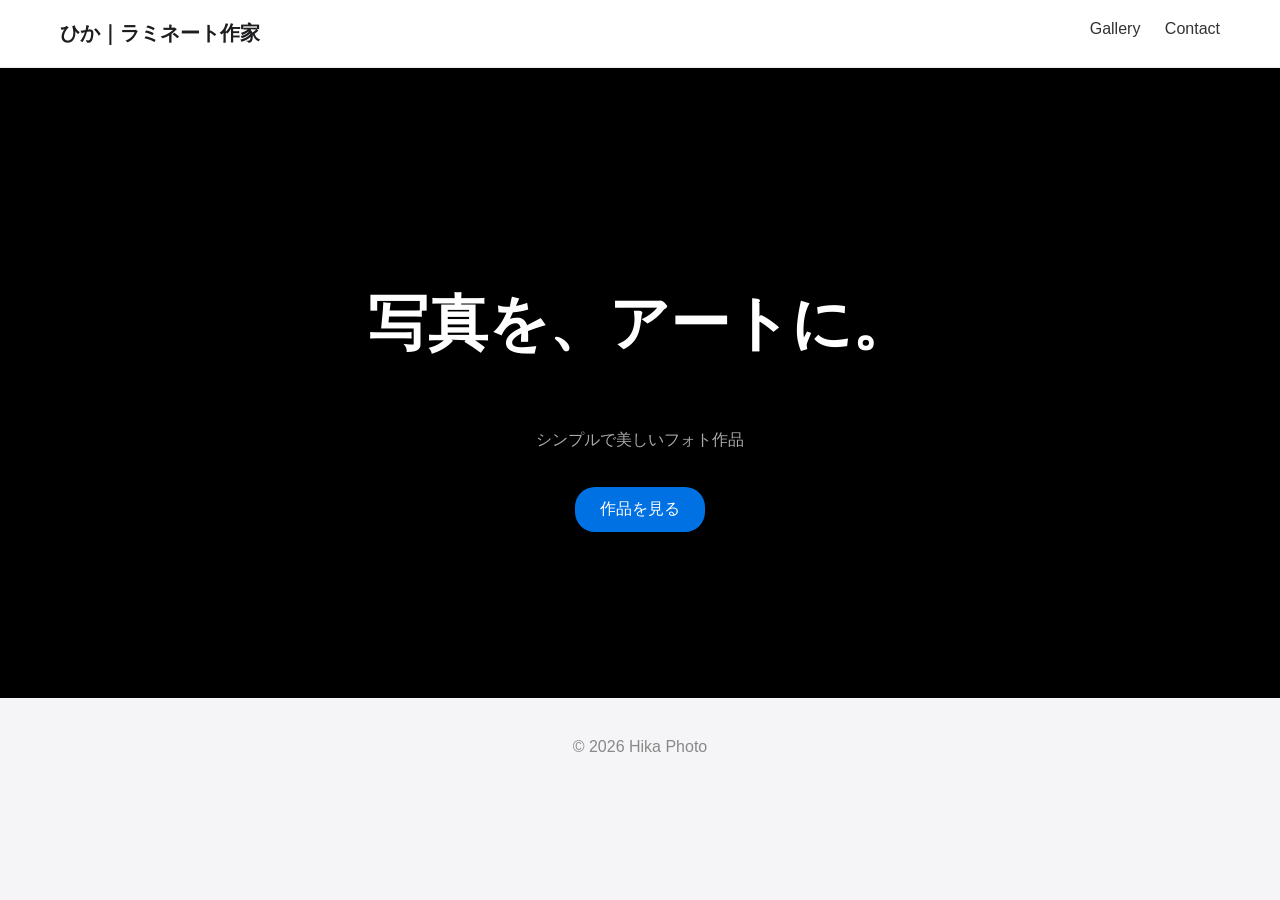
<file: index.html>
<!DOCTYPE html>
<html lang="ja">
<head>
<meta charset="UTF-8">
<title>Hika Photo</title>
<link rel="stylesheet" href="style.css">
</head>

<body>

<header>
<div class="logo">ひか｜ラミネート作家</div>
<nav>
<a href="gallery.html">Gallery</a>
<a href="contact.html">Contact</a>
</nav>
</header>

<section class="hero">
<h1>写真を、アートに。</h1>
<p>シンプルで美しいフォト作品</p>
<a class="button" href="gallery.html">作品を見る</a>
</section>

<footer>
© 2026 Hika Photo
</footer>

</body>
</html>
</file>
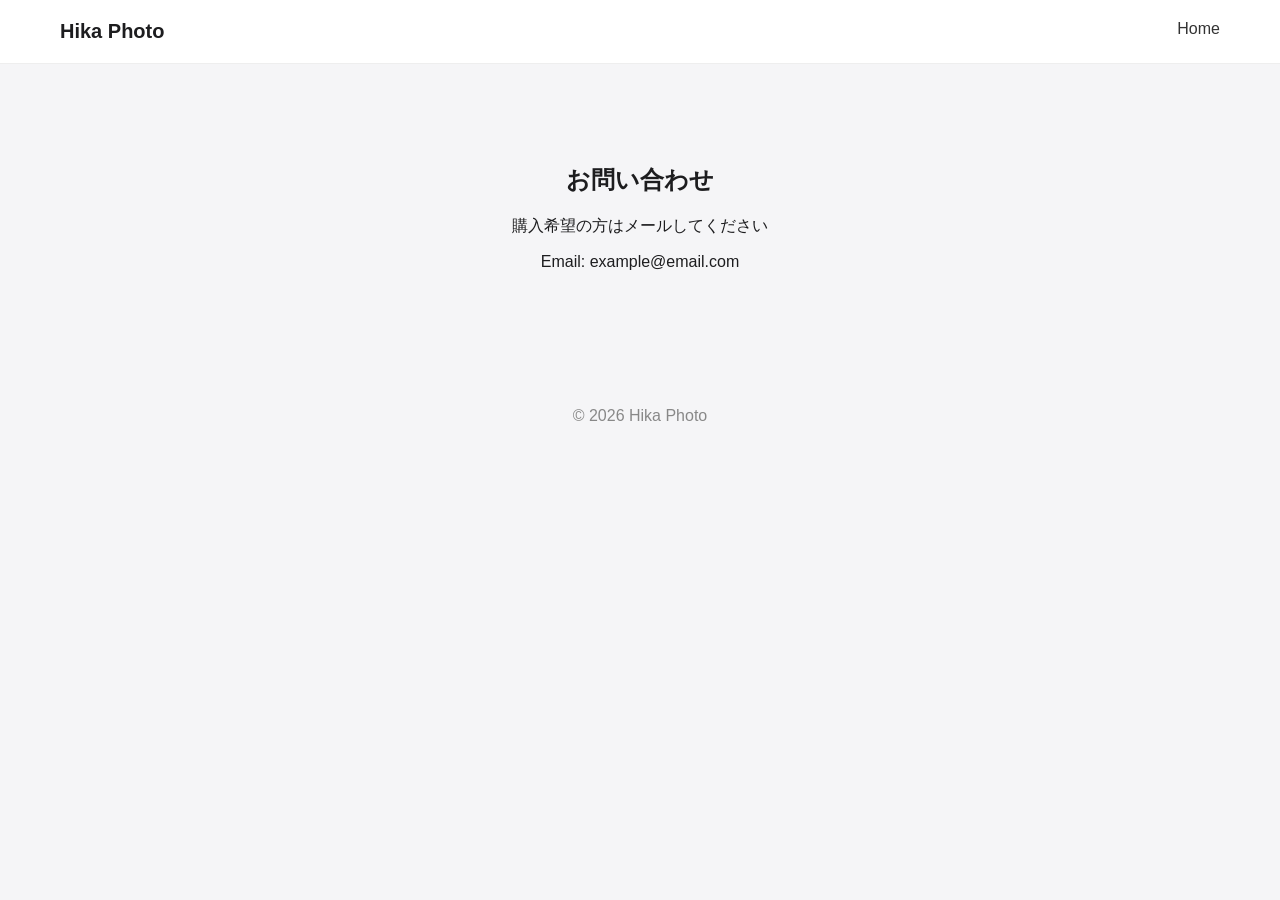
<file: contact.html>
<!DOCTYPE html>
<html lang="ja">
<head>
<meta charset="UTF-8">
<title>Contact</title>
<link rel="stylesheet" href="style.css">
</head>

<body>

<header>
<div class="logo">Hika Photo</div>
<nav>
<a href="index.html">Home</a>
</nav>
</header>

<section style="padding:80px;text-align:center">

<h1>お問い合わせ</h1>

<p>購入希望の方はメールしてください</p>

<p>Email: example@email.com</p>

</section>

<footer>
© 2026 Hika Photo
</footer>

</body>
</html>
</file>
<file: style.css>
body{
margin:0;
font-family:-apple-system,BlinkMacSystemFont,sans-serif;
background:#f5f5f7;
color:#1d1d1f;
}

header{
display:flex;
justify-content:space-between;
padding:20px 60px;
background:white;
position:sticky;
top:0;
border-bottom:1px solid #eee;
}

.logo{
font-weight:600;
font-size:20px;
}

nav a{
margin-left:20px;
text-decoration:none;
color:#333;
}

.hero{
height:70vh;
display:flex;
flex-direction:column;
justify-content:center;
align-items:center;
text-align:center;
background:black;
color:white;
}

.hero h1{
font-size:60px;
}

.hero p{
color:#aaa;
}

.button{
margin-top:20px;
padding:12px 25px;
background:#0071e3;
color:white;
border-radius:20px;
text-decoration:none;
}

.grid{
display:grid;
grid-template-columns:repeat(auto-fit,minmax(250px,1fr));
gap:30px;
padding:60px;
}

.card{
background:white;
border-radius:20px;
overflow:hidden;
box-shadow:0 10px 30px rgba(0,0,0,0.1);
transition:0.3s;
}

.card:hover{
transform:translateY(-10px);
}

.card img{
width:100%;
}

.card h3{
padding:15px;
}

footer{
text-align:center;
padding:40px;
color:#888;
}
</file>
